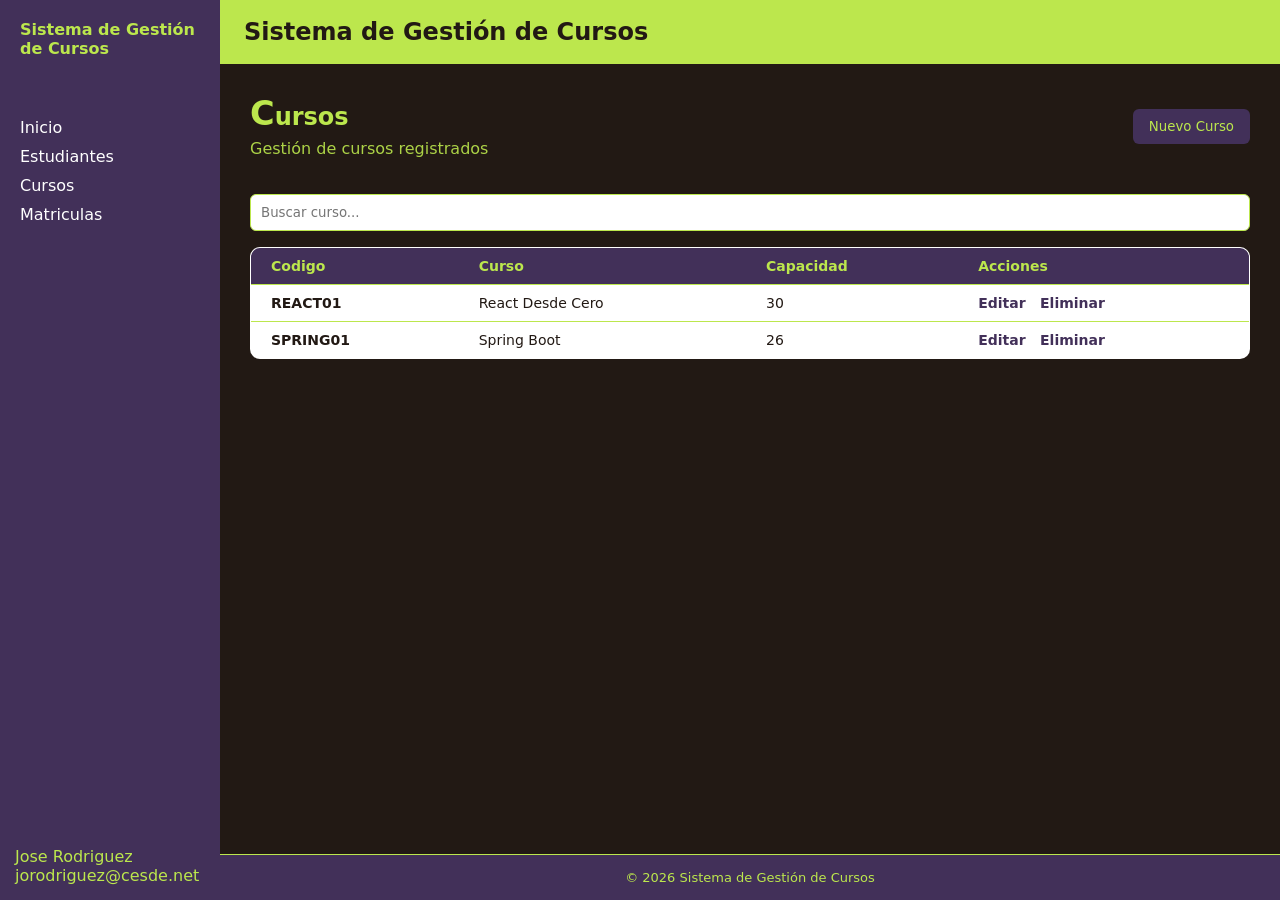
<file: Cursos.html>
<!DOCTYPE html>
<html lang="es">

<head>
    <meta charset="UTF-8">
    <meta name="viewport" content="width=device-width, initial-scale=1.0">
    <title>Cursos</title>
    <link rel="stylesheet" href="style.css">
</head>

<body class="dashboard">
    <header class="dashboard-header">
        <h1>Sistema de Gestión de Cursos</h1>
        <nav class="dashboard-nav">
            <ul>
                <li><a href="Dashboard.html">Inicio</a></li>
                <li><a href="Estudiantes.html">Estudiantes</a></li>
                <li><a href="Cursos.html">Cursos</a></li>
                <li><a href="Matriculas.html">Matriculas</a></li>
            </ul>
        </nav>
        <footer class="dashboard-footer-sidebar">
            <p>Jose Rodriguez</p>
            <p>jorodriguez@cesde.net</p>
        </footer>
    </header>

    <main class="dashboard-main">
        <header class="dashboard-topbar">
            <h2>Sistema de Gestión de Cursos</h2>
        </header>

        <section class="dashboard-content">
            <header class="section-header">
                <div>
                    <h1 class="titulo-cursos">Cursos</h1>
                    <p>Gestión de cursos registrados</p>
                </div>
                <button class="btn-nuevo">Nuevo Curso</button>
            </header>

            <input type="text" placeholder="Buscar curso..." class="buscador">

            <table class="tabla-cursos">
                <thead>
                    <tr>
                        <th scope="col">Codigo</th>
                        <th scope="col">Curso</th>
                        <th scope="col">Capacidad</th>
                        <th scope="col">Acciones</th>
                    </tr>
                </thead>
                <tbody>
                    <tr>
                        <th scope="row">REACT01</th>
                        <td>React Desde Cero</td>
                        <td>30</td>
                        <td>
                            <a href="#" class="editar">Editar</a>
                            <a href="#" class="eliminar">Eliminar</a>
                        </td>
                    </tr>
                    <tr>
                        <th scope="row">SPRING01</th>
                        <td>Spring Boot</td>
                        <td>26</td>
                        <td>
                            <a href="#" class="editar">Editar</a>
                            <a href="#" class="eliminar">Eliminar</a>
                        </td>
                    </tr>
                </tbody>
            </table>
        </section>

        <footer class="dashboard-footer-main">
            <p>© 2026 Sistema de Gestión de Cursos</p>
        </footer>
    </main>
</body>

</html>
</file>
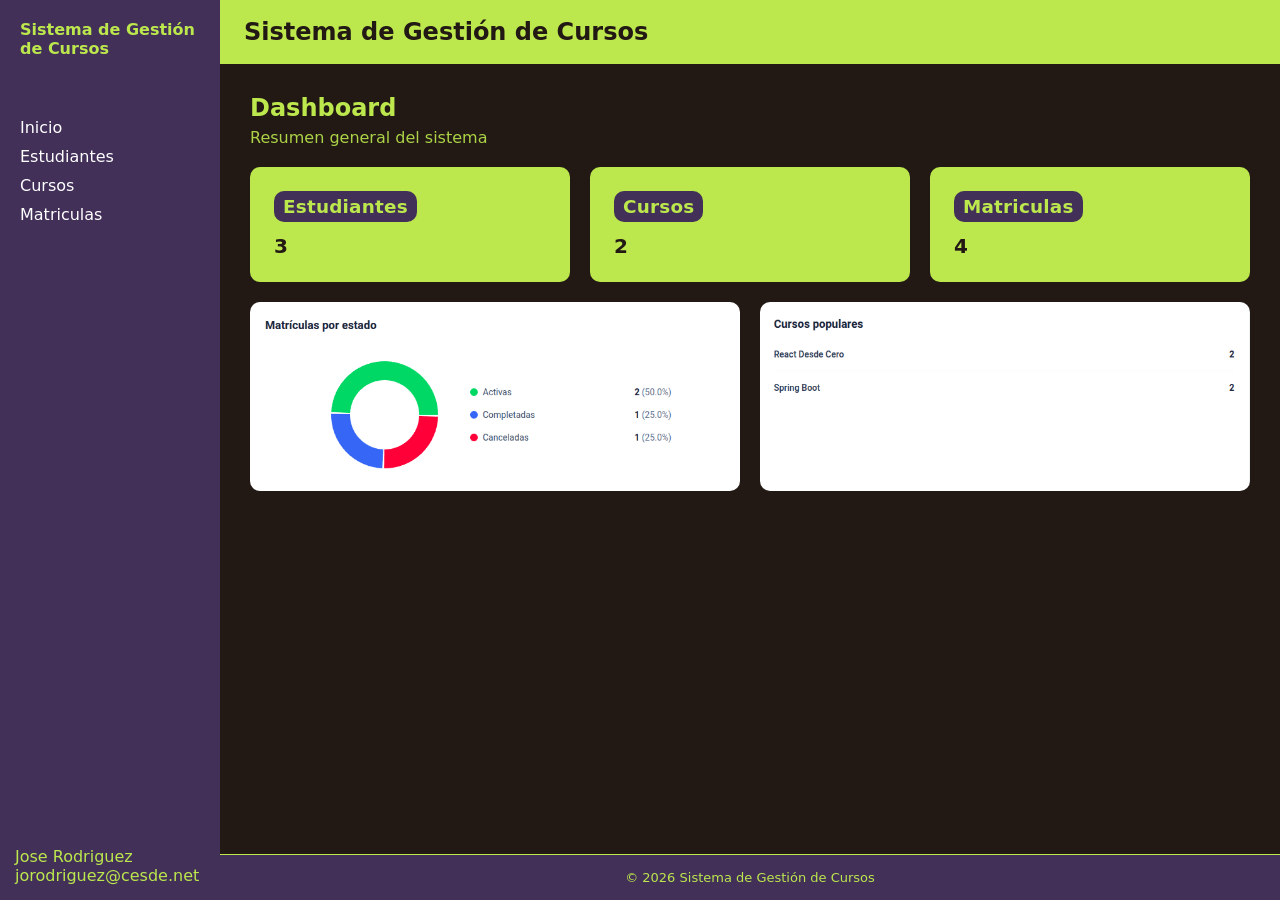
<file: Dashboard.html>
<!DOCTYPE html>
<html lang="es">

<head>
    <meta charset="UTF-8">
    <meta name="viewport" content="width=device-width, initial-scale=1.0">
    <title>Dashboard</title>
    <link rel="stylesheet" href="style.css">
    <style>
        .dashboard-paneles {
            display: grid;
            grid-template-columns: repeat(2, minmax(300px, 1fr));
            gap: 20px;
            margin-top: 20px;
        }

        .dashboard-paneles img {
            width: 100%;
            height: auto;
            border-radius: 10px;
            display: block;
        }
    </style>
</head>

<body class="dashboard">
    <header class="dashboard-header">
        <h1>Sistema de Gestión de Cursos</h1>
        <nav class="dashboard-nav">
            <ul>
                <li><a href="Dashboard.html">Inicio</a></li>
                <li><a href="Estudiantes.html">Estudiantes</a></li>
                <li><a href="Cursos.html">Cursos</a></li>
                <li><a href="Matriculas.html">Matriculas</a></li>
            </ul>
        </nav>
        <footer class="dashboard-footer-sidebar">
            <p>Jose Rodriguez</p>
            <p>jorodriguez@cesde.net</p>
        </footer>
    </header>

    <main class="dashboard-main">
        <header class="dashboard-topbar">
            <h2>Sistema de Gestión de Cursos</h2>
        </header>

        <section class="dashboard-content">
            <header class="section-header">
                <div>
                    <h1>Dashboard</h1>
                    <p>Resumen general del sistema</p>
                </div>
            </header>

            <div class="dashboard-cards">
                <article class="card">
                    <h2 class="tarjeta1">Estudiantes</h2>
                    <p>3</p>
                </article>
                <article class="card">
                    <h2 class="tarjeta2">Cursos</h2>
                    <p>2</p>
                </article>
                <article class="card">
                    <h2 class="tarjeta3">Matriculas</h2>
                    <p>4</p>
                </article>
            </div>

            <div class="dashboard-paneles">
                <img src="img/matriculas-por-estado.png" alt="Matrículas por estado">
                <img src="img/cursos-populares.png" alt="Cursos populares">
            </div>
        </section>

        <footer class="dashboard-footer-main">
            <p>© 2026 Sistema de Gestión de Cursos</p>
        </footer>
    </main>
</body>

</html>
</file>
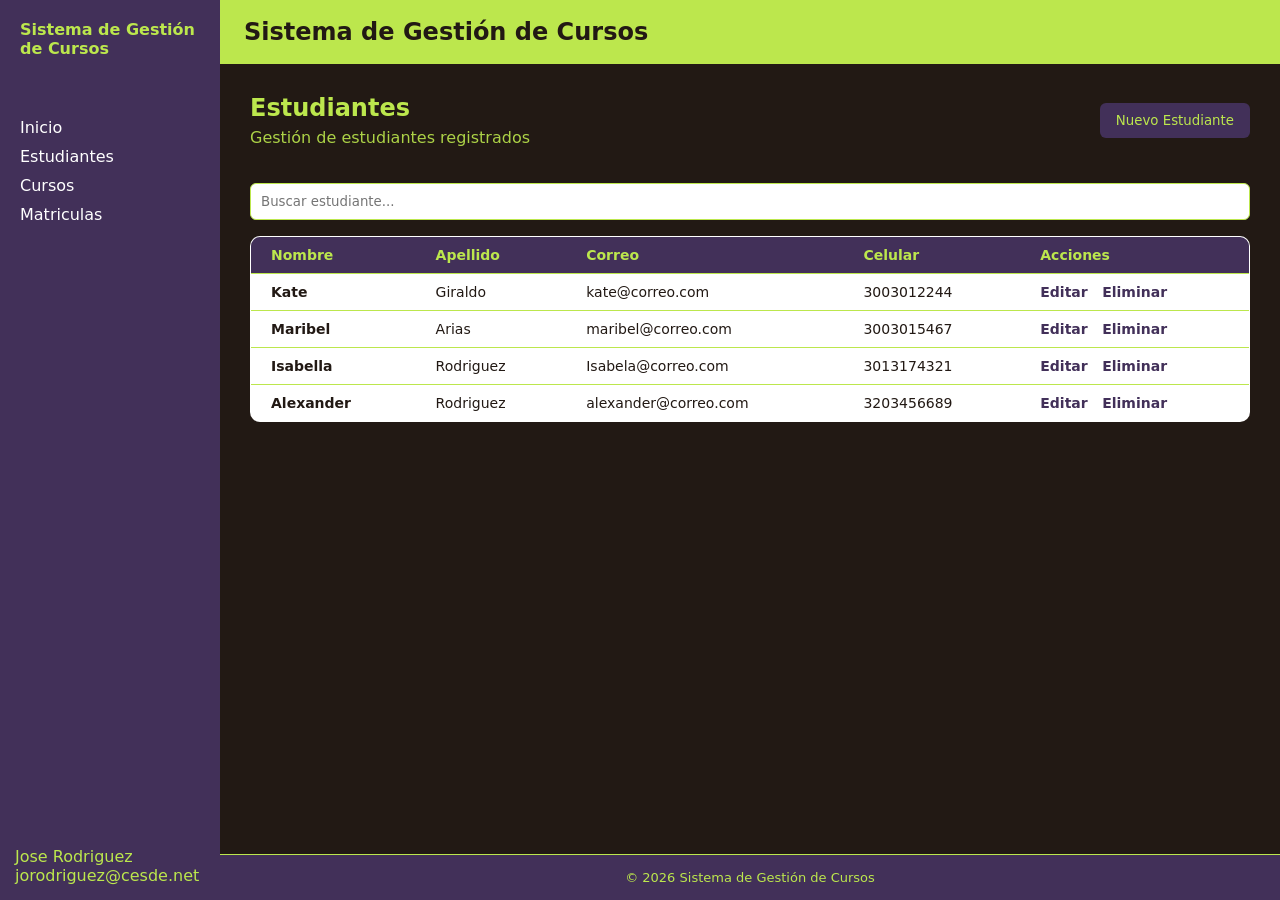
<file: Estudiantes.html>
<!DOCTYPE html>
<html lang="es">

<head>
    <meta charset="UTF-8">
    <meta name="viewport" content="width=device-width, initial-scale=1.0">
    <title>Estudiantes</title>
    <link rel="stylesheet" href="style.css">
</head>

<body class="dashboard">
    <header class="dashboard-header">
        <h1>Sistema de Gestión de Cursos</h1>
        <nav class="dashboard-nav">
            <ul>
                <li><a href="Dashboard.html">Inicio</a></li>
                <li><a href="Estudiantes.html">Estudiantes</a></li>
                <li><a href="Cursos.html">Cursos</a></li>
                <li><a href="Matriculas.html">Matriculas</a></li>
            </ul>
        </nav>
        <footer class="dashboard-footer-sidebar">
            <p>Jose Rodriguez</p>
            <p>jorodriguez@cesde.net</p>
        </footer>
    </header>

    <main class="dashboard-main">
        <header class="dashboard-topbar">
            <h2>Sistema de Gestión de Cursos</h2>
        </header>

        <section class="dashboard-content">
            <header class="section-header">
                <div>
                    <h1>Estudiantes</h1>
                    <p>Gestión de estudiantes registrados</p>
                </div>
                <button type="button" class="btn-nuevo" onclick="window.location.href='forms/formulario1.html'">Nuevo Estudiante</button>
            </header>

            <input type="text" placeholder="Buscar estudiante..." class="buscador buscador-estudiantes"
                minlength="2" required>

            <table class="tabla-estudiantes">
                <thead> 
                    <tr>
                        <th scope="col">Nombre</th>
                        <th scope="col">Apellido</th>
                        <th scope="col">Correo</th>
                        <th scope="col">Celular</th>
                        <th scope="col">Acciones</th>
                    </tr>
                </thead>
                <tbody>
                    <tr>
                        <th scope="row">Kate</th>
                        <td>Giraldo</td>
                        <td>kate@correo.com</td>
                        <td>3003012244</td>
                        <td>
                            <a href="#" class="editar">Editar</a>
                            <a href="#" class="eliminar">Eliminar</a>
                        </td>
                    </tr>
                    <tr>
                        <th scope="row">Maribel</th>
                        <td>Arias</td>
                        <td>maribel@correo.com</td>
                        <td>3003015467</td>
                        <td>
                            <a href="#" class="editar">Editar</a>
                            <a href="#" class="eliminar">Eliminar</a>
                        </td>
                    </tr>
                    <tr>
                        <th scope="row">Isabella</th>
                        <td>Rodriguez</td>
                        <td>Isabela@correo.com</td>
                        <td>3013174321</td>
                        <td>
                            <a href="#" class="editar">Editar</a>
                            <a href="#" class="eliminar">Eliminar</a>
                        </td>
                    </tr>
                    <tr>
                        <th scope="row">Alexander</th>
                        <td>Rodriguez</td>
                        <td>alexander@correo.com</td>
                        <td>3203456689</td>
                        <td>
                            <a href="#" class="editar">Editar</a>
                            <a href="#" class="eliminar">Eliminar</a>
                        </td>
                    </tr>
                </tbody>
            </table>
        </section>

        <footer class="dashboard-footer-main">
            <p>© 2026 Sistema de Gestión de Cursos</p>
        </footer>
    </main>
</body>

</html>
</file>
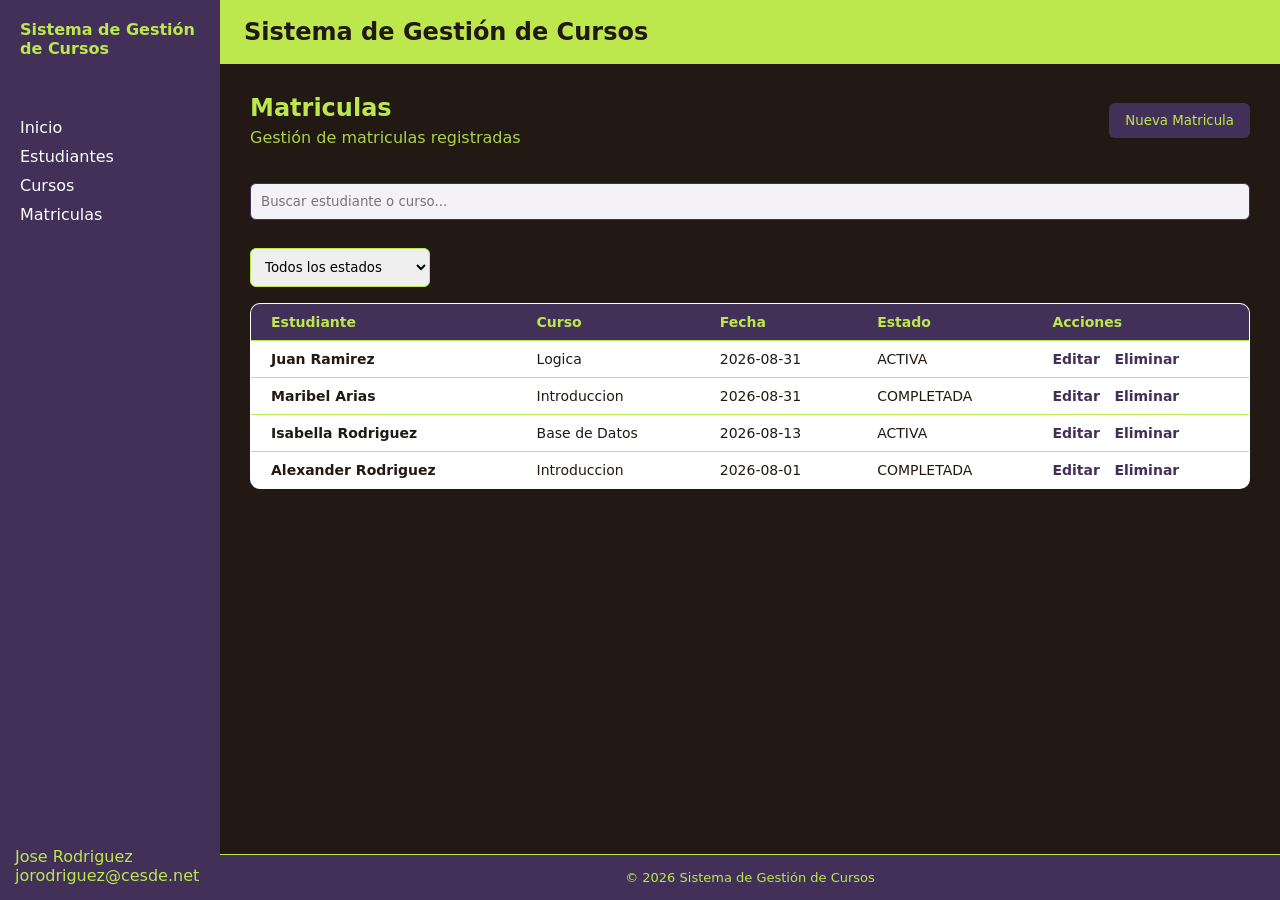
<file: Matriculas.html>
<!DOCTYPE html>
<html lang="es">

<head>
    <meta charset="UTF-8">
    <meta name="viewport" content="width=device-width, initial-scale=1.0">
    <title>Matriculas</title>
    <link rel="stylesheet" href="style.css">
</head>

<body class="dashboard">
    <header class="dashboard-header">
        <h1>Sistema de Gestión de Cursos</h1>
        <nav class="dashboard-nav">
            <ul>
                <li><a href="Dashboard.html">Inicio</a></li>
                <li><a href="Estudiantes.html">Estudiantes</a></li>
                <li><a href="Cursos.html">Cursos</a></li>
                <li><a href="Matriculas.html">Matriculas</a></li>
            </ul>
        </nav>
        <footer class="dashboard-footer-sidebar">
            <p>Jose Rodriguez</p>
            <p>jorodriguez@cesde.net</p>
        </footer>
    </header>

    <main class="dashboard-main">
        <header class="dashboard-topbar">
            <h2>Sistema de Gestión de Cursos</h2>
        </header>

        <section class="dashboard-content">
            <header class="section-header">
                <div>
                    <h1>Matriculas</h1>
                    <p>Gestión de matriculas registradas</p>
                </div>
                <button class="btn-nuevo">Nueva Matricula</button>
            </header>

            <div class="filtros">
                <input type="text" placeholder="Buscar estudiante o curso..." class="buscador buscador-matriculas">
                <select class="filtro-estado">
                    <option value="todos">Todos los estados</option>
                    <option value="activa">Activa</option>
                    <option value="completada">Completada</option>
                    <option value="cancelada">Cancelada</option>
                </select>
            </div>

            <table>
                <thead>
                    <tr>
                        <th scope="col">Estudiante</th>
                        <th scope="col">Curso</th>
                        <th scope="col">Fecha</th>
                        <th scope="col">Estado</th>
                        <th scope="col">Acciones</th>
                    </tr>
                </thead>
                <tbody>
                    <tr>
                        <th scope="row">Juan Ramirez</th>
                        <td>Logica</td>
                        <td>2026-08-31</td>
                        <td>ACTIVA</td>
                        <td>
                            <a href="#" class="editar">Editar</a>
                            <a href="#" class="eliminar">Eliminar</a>
                        </td>
                    </tr>
                    <tr>
                        <th scope="row">Maribel Arias</th>
                        <td>Introduccion</td>
                        <td>2026-08-31</td>
                        <td>COMPLETADA</td>
                        <td>
                            <a href="#" class="editar">Editar</a>
                            <a href="#" class="eliminar">Eliminar</a>
                        </td>
                    </tr>
                    <tr>
                        <th scope="row">Isabella Rodriguez</th>
                        <td>Base de Datos</td>
                        <td>2026-08-13</td>
                        <td>ACTIVA</td>
                        <td>
                            <a href="#" class="editar">Editar</a>
                            <a href="#" class="eliminar">Eliminar</a>
                        </td>
                    </tr>
                    <tr>
                        <th scope="row">Alexander Rodriguez</th>
                        <td>Introduccion</td>
                        <td>2026-08-01</td>
                        <td>COMPLETADA</td>
                        <td>
                            <a href="#" class="editar">Editar</a>
                            <a href="#" class="eliminar">Eliminar</a>
                        </td>
                    </tr>
                </tbody>
            </table>
        </section>

        <footer class="dashboard-footer-main">
            <p>© 2026 Sistema de Gestión de Cursos</p>
        </footer>
    </main>
</body>

</html>
</file>
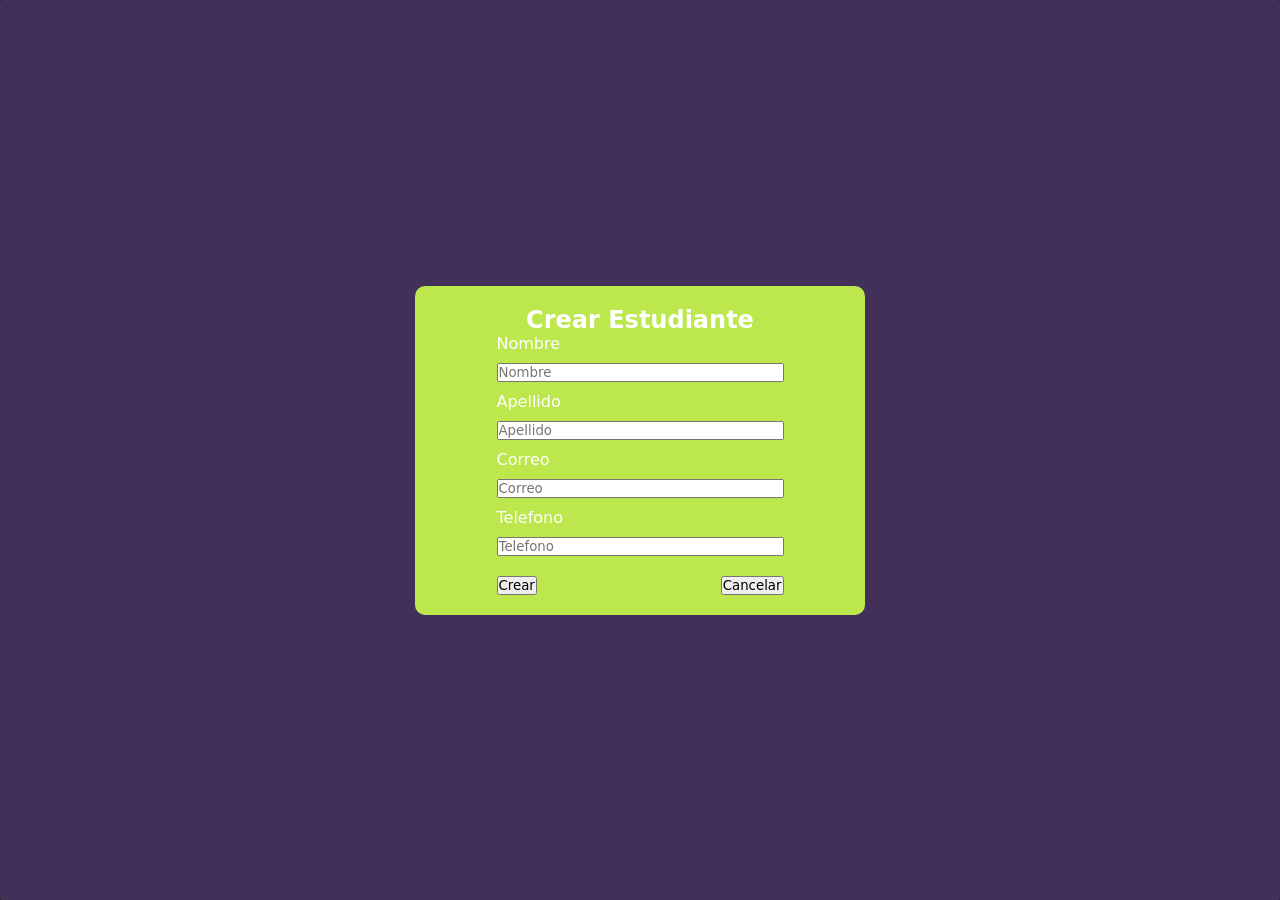
<file: forms/formulario1.html>
<!DOCTYPE html>
<html lang="es">
<head>
    <meta charset="UTF-8">
    <meta name="viewport" content="width=device-width, initial-scale=1.0">
    <title>Document</title>
    <link rel="stylesheet" href="../style.css">
</head>
<body>
    <div class="container-fomrs">
        <form class="form-student">
            <h2 class="title-form"> Crear Estudiante</h2>

            <div class="form-group inpunts">
            <label for="nombre">Nombre</label>
            <input type="text"name="nombre" placeholder="Nombre">
            <label for="apellido">Apellido</label>
            <input type="text" name="apellido" placeholder="Apellido">
            <label for="email">Correo</label>
            <input type="email" name="email" placeholder="Correo">
            <label for="telefono"> Telefono</label>
            <input type="text" name="telefono" placeholder="Telefono">
            </div>

                <div class="form-group btns">
                <button type="submit" class="btn submit">Crear</button>
                 <button type="button" class="btn reset" onclick="window.location.href='../Estudiantes.html'">Cancelar</button>
                 </div>

        </form>

    </div>
    
</body>
</html>
</file>
<file: style.css>
/* cursos.css */
:root {
    --color-1: #423059;
    --color-2: #BCE74D;
    --color-3: #221914;
}

* {
    margin: 0;
    padding: 0;
    box-sizing: border-box;
    font-family: system-ui, -apple-system, sans-serif;
}

body {
    margin: 0;
}

.dashboard {
    display: flex;
    min-height: 100vh;
}

.dashboard-header {
    width: 220px;
    background-color: var(--color-1);
    min-height: 100vh;
    display: flex;
    flex-direction: column;
}

.dashboard-header h1 {
    color: var(--color-2);
    font-size: 16px;
    padding: 20px;
}

.dashboard-nav {
    margin-top: 20px;
    margin-bottom: 20px;
}

.dashboard-nav ul {
    list-style: none;
    display: flex;
    flex-direction: column;
    gap: 10px;
    padding: 20px;
}

.dashboard-nav a {
    color: white;
    text-decoration: none;
}

.dashboard-footer-sidebar {
    color: var(--color-2);
    margin-top: auto;
    padding: 15px;
}

.dashboard-main {
    flex: 1;
    display: flex;
    flex-direction: column;
    min-height: 100vh;
    background-color: var(--color-3);
}

.dashboard-topbar {
    background-color: var(--color-2);
    color: var(--color-3);
    padding: 18px 24px;
}

.dashboard-content {
    padding: 30px;
    flex: 1;
}

.section-header {
    display: flex;
    justify-content: space-between;
    align-items: center;
    margin-bottom: 20px;
}

.section-header h1 {
    color: var(--color-2);
    margin-bottom: 6px;
}

.section-header p {
    color: var(--color-2);
    opacity: 0.9;
}

.btn-nuevo {
    background-color: var(--color-1);
    color: var(--color-2);
    border: none;
    border-radius: 6px;
    padding: 10px 16px;
    cursor: pointer;
}

.btn-nuevo:hover {
    background-color: var(--color-3);
}

.buscador {
    width: 100%;
    padding: 10px;
    margin: 16px 0;
    border-radius: 6px;
    border: 1px solid var(--color-2);
    box-sizing: border-box;
}

table {
    width: 100%;
    border-collapse: collapse;
    background-color: #ffffff;
    border: 1px solid #d9d9d9;
    border-radius: 10px;
    overflow: hidden;
}

thead th {
    padding: 16px 20px;
    text-align: left;
    font-size: 14px;
    border-bottom: 1px solid var(--color-2);
    background-color: var(--color-1);
    color: var(--color-2);
}

tbody td,
tbody th {
    padding: 16px 20px;
    text-align: left;
    font-size: 14px;
    border-bottom: 1px solid var(--color-2);
    background-color: #ffffff;
    color: var(--color-3);
}

tbody tr:last-child td,
tbody tr:last-child th {
    border-bottom: none;
}

.editar,
.eliminar {
    color: var(--color-1);
    text-decoration: none;
    font-weight: bold;
}

.editar {
    margin-right: 10px;
}

.dashboard-footer-main {
    text-align: center;
    padding: 15px;
    font-size: 13px;
    color: var(--color-2);
    background-color: var(--color-1);
    border-top: 1px solid var(--color-2);
}

.buscador-estudiantes:valid {
    border-color: #4a7c2a;
    box-shadow: 0 0 0 2px rgba(74, 124, 42, 0.2);
}

.tabla-cursos tbody tr:hover td,
.tabla-cursos tbody tr:hover th {
    background-color: var(--color-2);
}

.tabla-estudiantes tbody tr:hover td,
.tabla-estudiantes tbody tr:hover th {
    background-color: var(--color-2);
}

.titulo-cursos::first-letter {
    color: var(--color-2);
    font-size: 1.4em;
}

/* dashboard.css */
   :root {
            --color-1: #423059;
            --color-2: #BCE74D;
            --color-3: #221914;
        }

        * {
            margin: 0;
            padding: 0;
            box-sizing: border-box;
            font-family: system-ui, -apple-system, sans-serif;
        }

        body {
            margin: 0;
        }

        .dashboard {
            display: flex;
            min-height: 100vh;
        }

        .dashboard-header {
            width: 220px;
            background-color: var(--color-1);
            min-height: 100vh;
            display: flex;
            flex-direction: column;
        }

        .dashboard-header h1 {
            color: var(--color-2);
            font-size: 16px;
            padding: 20px;
        }

        .dashboard-nav {
            margin-top: 20px;
            margin-bottom: 20px;
        }

        .dashboard-nav ul {
            list-style: none;
            display: flex;
            flex-direction: column;
            gap: 10px;
            padding: 20px;
        }

        .dashboard-nav a {
            color: white;
            text-decoration: none;
        }

        .dashboard-footer-sidebar {
            color: var(--color-2);
            margin-top: auto;
            padding: 15px;
        }

        .dashboard-main {
            flex: 1;
            display: flex;
            flex-direction: column;
            min-height: 100vh;
            background-color: var(--color-3);
        }

        .dashboard-topbar {
            background-color: var(--color-2);
            color: var(--color-3);
            padding: 18px 24px;
        }

        .dashboard-content {
            padding: 30px;
            flex: 1;
        }

        .section-header {
            display: flex;
            justify-content: space-between;
            align-items: center;
            margin-bottom: 20px;
        }

        .section-header h1 {
            color: var(--color-2);
            margin-bottom: 6px;
        }

        .section-header p {
            color: var(--color-2);
            opacity: 0.9;
        }

        .dashboard-cards {
            display: grid;
            grid-template-columns: repeat(3, minmax(180px, 1fr));
            gap: 20px;
        }

        .card {
            background-color: var(--color-2);
            color: var(--color-3);
            padding: 24px;
            border-radius: 10px;
        }

        .card h2 {
            margin-bottom: 12px;
        }

        .card p {
            font-size: 20px;
            font-weight: 700;
        }

        .dashboard-footer-main {
            text-align: center;
            padding: 15px;
            font-size: 13px;
            color: var(--color-2);
            background-color: var(--color-1);
            border-top: 1px solid var(--color-2);
        }

        h2.tarjeta1,
        h2.tarjeta2,
        h2.tarjeta3,
        h2.tarjeta4,
        h2.tarjeta5,
        h2.tarjeta6 {
  display: inline-block;
  background-color: var(--color-1);
  color: var(--color-2);
  border-radius: 10px;
  padding: 5px 9px;
  font-size: 1.15rem;
  letter-spacing: 0.2px;
}

/* estudiantes.css */
:root {
    --color-1: #423059;
    --color-2: #BCE74D;
    --color-3: #221914;
}

* {
    margin: 0;
    padding: 0;
    box-sizing: border-box;
    font-family: system-ui, -apple-system, sans-serif;
}

body {
    margin: 0;
}

.dashboard {
    display: flex;
    min-height: 100vh;
}

.dashboard-header {
    width: 220px;
    background-color: var(--color-1);
    min-height: 100vh;
    display: flex;
    flex-direction: column;
}

.dashboard-header h1 {
    color: var(--color-2);
    font-size: 16px;
    padding: 20px;
}

.dashboard-nav {
    margin-top: 20px;
    margin-bottom: 20px;
}

.dashboard-nav ul {
    list-style: none;
    display: flex;
    flex-direction: column;
    gap: 10px;
    padding: 20px;
}

.dashboard-nav a {
    color: white;
    text-decoration: none;
}

.dashboard-footer-sidebar {
    color: var(--color-2);
    margin-top: auto;
    padding: 15px;
}

.dashboard-main {
    flex: 1;
    display: flex;
    flex-direction: column;
    min-height: 100vh;
    background-color: var(--color-3);
}

.dashboard-topbar {
    background-color: var(--color-2);
    color: var(--color-3);
    padding: 18px 24px;
}

.dashboard-content {
    padding: 30px;
    flex: 1;
}

.section-header {
    display: flex;
    justify-content: space-between;
    align-items: center;
    margin-bottom: 20px;
}

.section-header h1 {
    color: var(--color-2);
    margin-bottom: 6px;
}

.section-header p {
    color: var(--color-2);
    opacity: 0.9;
}

.btn-nuevo {
    background-color: var(--color-1);
    color: var(--color-2);
    border: none;
    border-radius: 6px;
    padding: 10px 16px;
    cursor: pointer;
}

.btn-nuevo:hover {
    background-color: var(--color-3);
}

.buscador {
    width: 100%;
    padding: 10px;
    margin: 16px 0;
    border-radius: 6px;
    border: 1px solid var(--color-2);
    box-sizing: border-box;
}

table {
    width: 100%;
    border-collapse: collapse;
    background-color: #ffffff;
    border: 1px solid #d9d9d9;
    border-radius: 10px;
    overflow: hidden;
}

thead th {
    padding: 16px 20px;
    text-align: left;
    font-size: 14px;
    border-bottom: 1px solid var(--color-2);
    background-color: var(--color-1);
    color: var(--color-2);
}

tbody td,
tbody th {
    padding: 16px 20px;
    text-align: left;
    font-size: 14px;
    border-bottom: 1px solid var(--color-2);
    background-color: #ffffff;
    color: var(--color-3);
}

tbody tr:last-child td,
tbody tr:last-child th {
    border-bottom: none;
}

.editar,
.eliminar {
    color: var(--color-1);
    text-decoration: none;
    font-weight: bold;
}

.editar {
    margin-right: 10px;
}

.dashboard-footer-main {
    text-align: center;
    padding: 15px;
    font-size: 13px;
    color: var(--color-2);
    background-color: var(--color-1);
    border-top: 1px solid var(--color-2);
}

/* forms.css */
:root {
    --color-1: #423059;
    --color-2: #BCE74D;
    --color-3: #221914;
}
* {
    
    font-family: system-ui, -apple-system, sans-serif;
}

.form-group{
    display: flex;
    flex-direction: column;
    gap: 10px;
    width: 70%;
    justify-content: center;
}
.form-student{
    display: flex;
    flex-direction: column;
    width: 450px;   
    align-items: center;
    justify-content: center;
    background-color: #BCE74D;
    padding:20px;
    border-radius: 10px;
}

.form-group.btns{
    flex-direction: row;
    justify-content: space-between;
    align-items: center;
    padding-top:20px;
    width: 70%;
    

}
.container-fomrs {
    display: flex;
    justify-content: center;
    align-items: center;
    min-height: 100vh;
    border: none;
    border-radius: 2px;
    
background-color: var(--color-1);

}

/* inicio.css */
:root {
    --color-1: #423059;
    --color-2: #BCE74D;
    --color-3: #221914;
}

* {
    margin: 0;
    padding: 0;
    box-sizing: border-box;
    font-family: system-ui, -apple-system, sans-serif;
}

body {
    margin: 0;
    background-color: var(--color-3);
    color: white;
}

.dashboard {
    display: flex;
    min-height: 100vh;
}

.dashboard-header {
    width: 220px;
    background-color: var(--color-1);
    min-height: 100vh;
    display: flex;
    flex-direction: column;
}

.dashboard-header h1 {
    color: var(--color-2);
    font-size: 16px;
    padding: 20px;
}

.dashboard-nav {
    margin-top: 20px;
    margin-bottom: 20px;
}

.dashboard-nav ul {
    list-style: none;
    display: flex;
    flex-direction: column;
    gap: 10px;
    padding: 20px;
}

.dashboard-nav a {
    color: white;
    text-decoration: none;
}

.dashboard-footer-sidebar {
    color: var(--color-2);
    margin-top: auto;
    padding: 15px;
}

.dashboard-main {
    flex: 1;
    display: flex;
    flex-direction: column;
    min-height: 100vh;
    background-color: var(--color-3);
}

.dashboard-topbar {
    background-color: var(--color-2);
    color: var(--color-3);
    padding: 18px 24px;
}

.dashboard-content {
    padding: 30px;
    flex: 1;
}

.section-header {
    display: flex;
    justify-content: space-between;
    align-items: center;
    margin-bottom: 20px;
}

.section-header h1 {
    color: var(--color-2);
    margin-bottom: 6px;
}

.section-header p {
    color: var(--color-2);
    opacity: 0.9;
}

.dashboard-footer-main {
    text-align: center;
    padding: 15px;
    font-size: 13px;
    color: var(--color-2);
    background-color: var(--color-1);
    border-top: 1px solid var(--color-2);
}

/* matriculas.css */
:root {
    --color-1: #423059;
    --color-2: #BCE74D;
    --color-3: #221914;
}

* {
    margin: 0;
    padding: 0;
    box-sizing: border-box;
    font-family: system-ui, -apple-system, sans-serif;
}

body {
    margin: 0;
}

.dashboard {
    display: flex;
    min-height: 100vh;
}

.dashboard-header {
    width: 220px;
    background-color: var(--color-1);
    min-height: 100vh;
    display: flex;
    flex-direction: column;
}

.dashboard-header h1 {
    color: var(--color-2);
    font-size: 16px;
    padding: 20px;
}

.dashboard-nav {
    margin-top: 20px;
    margin-bottom: 20px;
}

.dashboard-nav ul {
    list-style: none;
    display: flex;
    flex-direction: column;
    gap: 10px;
    padding: 20px;
}

.dashboard-nav a {
    color: white;
    text-decoration: none;
}

.dashboard-footer-sidebar {
    color: var(--color-2);
    margin-top: auto;
    padding: 15px;
}

.dashboard-main {
    flex: 1;
    display: flex;
    flex-direction: column;
    min-height: 100vh;
    background-color: var(--color-3);
}

.dashboard-topbar {
    background-color: var(--color-2);
    color: var(--color-3);
    padding: 18px 24px;
}

.dashboard-content {
    padding: 30px;
    flex: 1;
}

.section-header {
    display: flex;
    justify-content: space-between;
    align-items: center;
    margin-bottom: 20px;
}

.section-header h1 {
    color: var(--color-2);
    margin-bottom: 6px;
}

.section-header p {
    color: var(--color-2);
    opacity: 0.9;
}

.btn-nuevo {
    background-color: var(--color-1);
    color: var(--color-2);
    border: none;
    border-radius: 6px;
    padding: 10px 16px;
    cursor: pointer;
}

.btn-nuevo:hover {
    background-color: var(--color-3);
}

.filtros {
    display: flex;
    flex-direction: column;
    gap: 12px;
    margin: 16px 0;
    align-items: flex-start;
}

.buscador{
    width: 100%;
    padding: 10px;
    border-radius: 6px;
    border: 1px solid var(--color-2);
    box-sizing: border-box;
}
.buscador {
    width: 100%;
    padding: 10px;
    border-radius: 6px;
    border: 1px solid var(--color-2);
    box-sizing: border-box;
}

.filtro-estado {
    width: auto;
    min-width: 180px;
    padding: 10px;
    border-radius: 6px;
    border: 1px solid var(--color-2);
    box-sizing: border-box;
}

.buscador-matriculas:focus {
    outline: 2px solid var(--color-2);
    outline-offset: 2px;
}

.buscador-matriculas:placeholder-shown {
    background-color: #f4f1f7;
    border-color: var(--color-1);
}

table {
    width: 100%;
    border-collapse: collapse;
    background-color: #ffffff;
    border: 1px solid #d9d9d9;
    border-radius: 10px;
    overflow: hidden;
}

thead th {
    padding: 10px 20px;
    text-align: left;
    font-size: 14px;
    border-bottom: 1px solid var(--color-2);
    background-color: var(--color-1);
    color: var(--color-2);
}

tbody td,
tbody th {
    padding: 10px 20px;
    text-align: left;
    font-size: 14px;
    border-bottom: 1px solid var(--color-2);
    background-color: #ffffff;
    color: var(--color-3);
}

tbody tr:last-child td,
tbody tr:last-child th {
    border-bottom: none;
}

.editar,
.eliminar {
    color: var(--color-1);
    text-decoration: none;
    font-weight: bold;
}

.editar {
    margin-right: 10px;
}

.dashboard-footer-main {
    text-align: center;
    padding: 15px;
    font-size: 13px;
    color: var(--color-2);
    background-color: var(--color-1);
    border-top: 1px solid var(--color-2);
}
</file>
